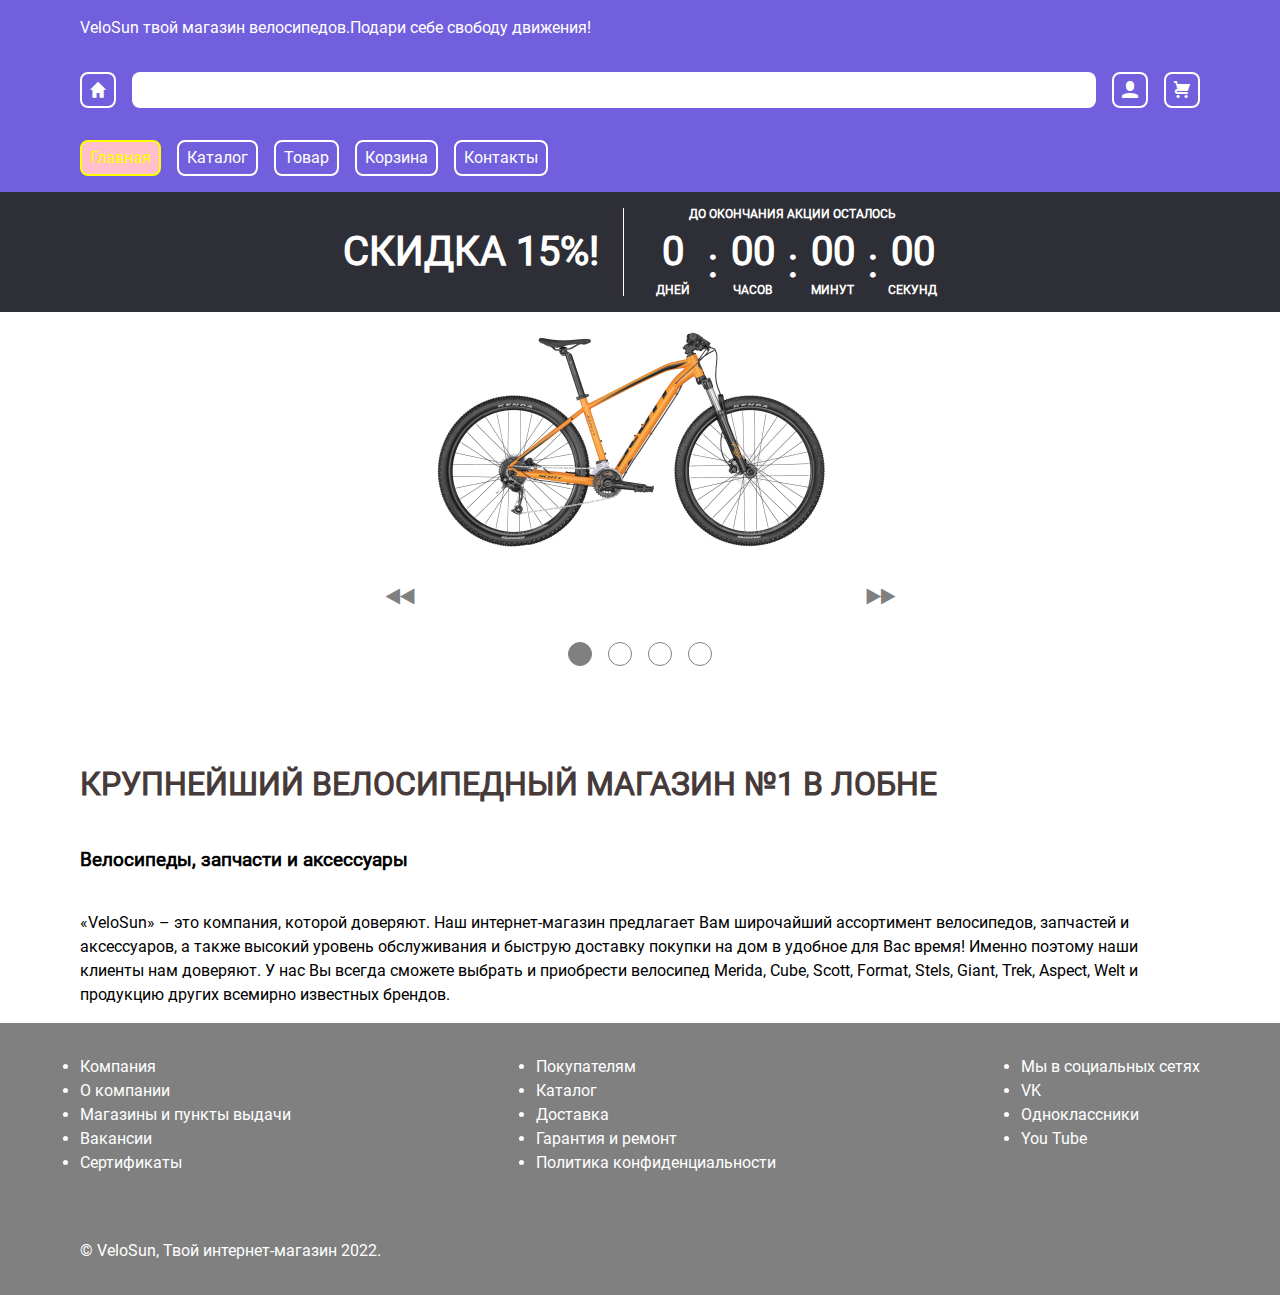
<file: Project/index.html>
<!DOCTYPE html>
<html lang="ru">
<head>
    <meta charset="utf-8">
    
    <meta name="viewport" content="width=device-width, initial-scale=1.0">
    
    <title>VeloSun</title>
    
    <link rel="stylesheet" href="css/style.css">
    
    <script src="js/jquery-3.6.0.min.js"></script>
    
    <script src="js/scripts.js"></script>
    
    <script src="js/main.js"></script>
</head>
<body>
    <header>
        <section>
            <p class="container">VeloSun твой магазин велосипедов.Подари себе свободу движения!</p>
        </section>
        
        <section class="mainhead">
            <div class="container">
                <a href="index.html" class="icon logo"></a>
                <div class="searschform">
                    <!-- <input class="search-text" type="text" name="" placeholder="Я ищу...">
                     <a class="search-btn" href="#"></a> -->

                     
                </div>
                <a href="#" class="icon login"></a>
                <a href="order.html" class="icon order"></a>
            </div>
        </section>
        
        <section>
            <nav class="topmenu container">
                <a href="index.html" class="active">Главная</a>
                <a href="catalog.html">Каталог</a>
                <a href="product.html">Товар</a>
                <a href="order.html">Корзина</a>
                <a href="contacts.html">Контакты</a>
            </nav>
        </section>
    </header>
    
    <main>
        <section class="actionband">
            <div class="container">
                <div class="discount">СКИДКА 15%!</div>
                
                <div class="retaimer" data-fordate="08-08-2022">
                    <div class="toptext">до окончания акции осталось</div>
                    
                    <span class="num"></span>
                    
                    <span class="sept">:</span>
                    
                    <span class="num"></span>
                    
                    <span class="sept">:</span>
                    
                    <span class="num"></span>
                    
                    <span class="sept">:</span>
                    
                    <span class="num"></span>
                </div>
            </div>
        </section>
        
        <section class="slider">
            <div class="container">
                <div class="slider_desk">
                    <div class="slider_block active">
                        <img src="images/1.jpg" alt="pic 1">
                    </div>
                    
                    <div class="slider_block">
                        <img src="images/2.jpg" alt="pic 2">
                    </div>
                    
                    <div class="slider_block">
                        <img src="images/4.jpg" alt="pic 3">
                    </div>
                    
                    <div= class="slider_block">
                        <img src="images/5.jpg" alt="pic 4">
                        
                </div>
                
                <button type="button" class="to_left icon"></button>
                
                <button type="button" class="to_right icon"></button>
                
                <div class="slider_points">
                    <span class="active"></span>
                    <span></span>
                    <span></span>
                    <span></span>
                </div>
            </div>
        </section>
        
        <section>
            <div class="container">
                <h1 id="main">Крупнейший велосипедный магазин №1 в Лобне</h1>
                <br>
                <h3>Велосипеды, запчасти и аксессуары</h3>
                <br>
               <p>«VeloSun» – это компания, которой доверяют. Наш интернет-магазин предлагает Вам широчайший ассортимент велосипедов, запчастей и аксессуаров, а также высокий уровень обслуживания и быструю доставку покупки на дом в удобное для Вас время! Именно поэтому наши клиенты нам доверяют. У нас Вы всегда сможете выбрать и приобрести велосипед Merida, Cube, Scott, Format, Stels, Giant, Trek, Aspect, Welt и продукцию других всемирно известных брендов.</p> 
        </section>
    </main>
    
    <footer>
        <section>
            <div class="container">
                <nav class="footermenu">
                    <ul>
                        <li class="big">Компания</li>
                        <li>О компании</li>
                        <li>Магазины и пункты выдачи</li>
                        <li>Вакансии</li>
                        <li>Сертификаты</li>
                    </ul>
                    <ul>
                        <li class="big">Покупателям</li>
                        <li>Каталог</li>
                        <li>Доставка</li>
                        <li>Гарантия и ремонт</li>
                        <li>Политика конфиденциальности</li>
                    </ul>
                    <ul>
                        <li class="big">Мы в социальных сетях</li>
                        <li>VK</li>
                        <li>Одноклассники</li>
                        <li>You Tube</li>
                    </ul>
                    <!-- <ul>
                        <li class="big">HEADER</li>
                        <li>point</li>
                        <li>point</li>
                        <li>point</li>
                        <li>point</li>
                    </ul> -->
                </nav>
            </div>
        </section>
        <section>
            <div class="container">
                <p class="copy">&copy; VeloSun, Твой интернет-магазин 2022.</p>
            </div>
        </section>
    </footer>
</body>
</html>
</file>
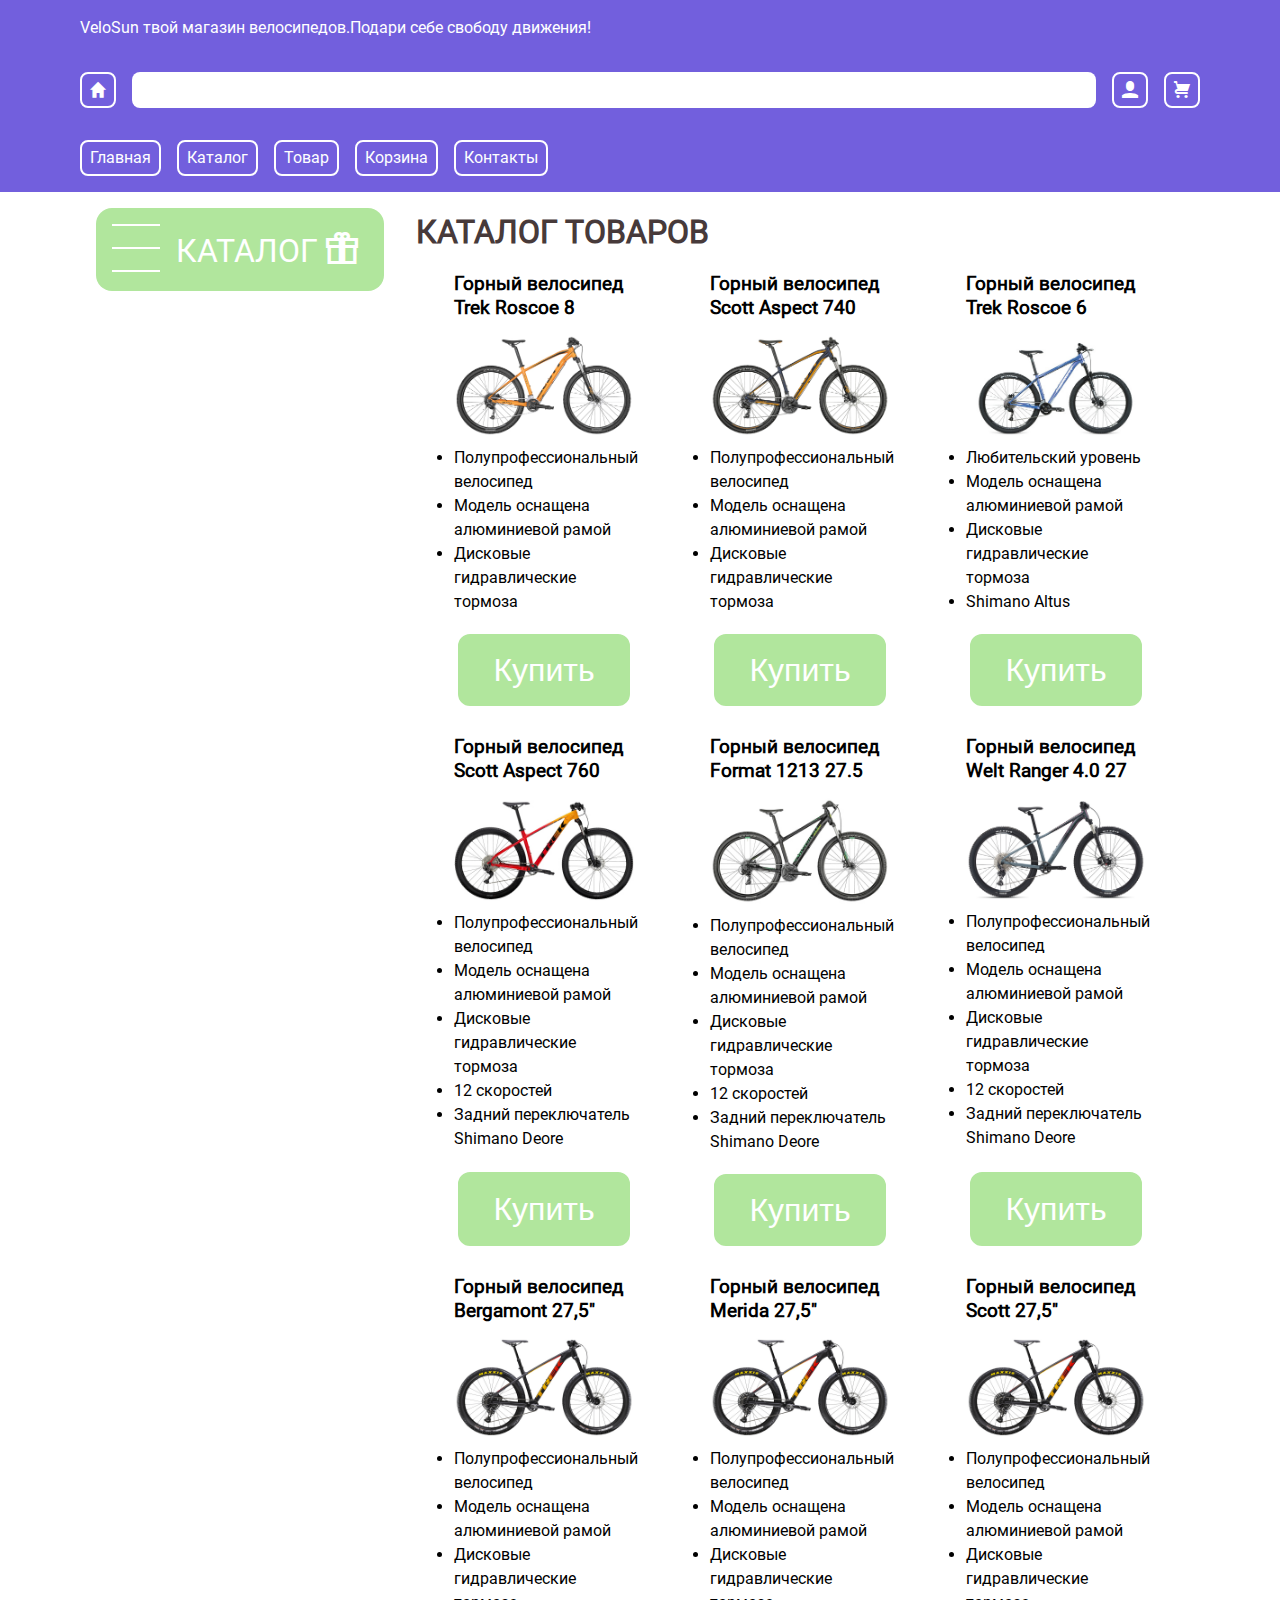
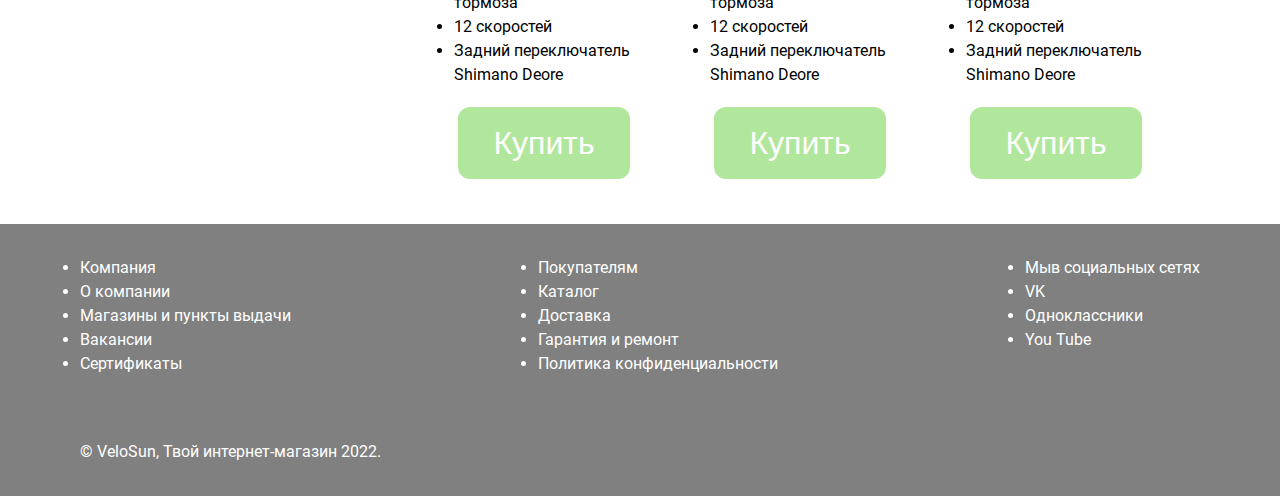
<file: Project/catalog.html>
<!DOCTYPE html>
<html lang="ru">
<head>
    <meta charset="utf-8">
    
    <meta name="viewport" content="width=device-width, initial-scale=1.0">
    
    <title>Catalog</title>
    
    <link rel="stylesheet" href="css/style.css">
    
    <script src="js/jquery-3.6.0.min.js"></script>
    
    <script src="js/scripts.js"></script>
    
    <script src="js/main.js"></script>
</head>
<body>
    <header>
        <section>
            <p class="container">VeloSun твой магазин велосипедов.Подари себе свободу движения!</p>
        </section>
        
        <section class="mainhead">
            <div class="container">
                <a href="index.html" class="icon logo"></a>
                <div class="searschform"></div>
                <a href="#" class="icon login"></a>
                <a href="order.html" class="icon order"></a>
            </div>
        </section>
        
        <section>
            <nav class="container">
                <a href="index.html">Главная</a>
                <a href="catalog.html" class="current">Каталог</a>
                <a href="product.html">Товар</a>
                <a href="order.html">Корзина</a>
                <a href="contacts.html">Контакты</a>
            </nav>
        </section>
    </header>
    
    <main>
        <section class="catalog">
            <div class="container">
                <aside class="catmenu">
                    <div class="opener">КАТАЛОГ <span class="icon cat"></span></div>
                    <nav class="accordeon">
                        <ul>
                            <li class="sub">
                                <a href="catalog.html">Велосипеды</a>
                                <ul>
                                    <li><a href="product.html">Горные велосипеды</a></li>
                                    <li><a href="#">Женские велосипеды</a></li>
                                    <li><a href="#">Двухподвесы</a></li>
                                    <li><a href="#">Комфортные велосипеды</a></li>
                                    </li>
                                </ul>
                            </li>
                            <li class="sub">
                                <a href="#">Аксессуары</a>
                                <ul>
                                    <li><a href="#">Велосипедные сумки</a></li>
                                    <li><a href="#">Фонари</a></li>
                                    <li><a href="#">Насосы</a></li>
                                </ul>
                            </li>
                            <li>
                                <a href="#">Запчасти</a>
                            </li>
                            <li>
                                <a href="#">Экипировка</a>
                            </li>
                            <li class="sub">
                                <a href="#">Инструменты</a>
                                <ul>
                                    <li><a href="#">Товары для ухода за велосипедом</a></li>
                                    <li><a href="#">Смазки для велосипеда</a></li>
                                    <li><a href="#">Наборы для прокачки тормозов</a></li>
                                </ul>
                            </li>
                        </ul>
                    </nav>
                </aside>
                
                <article>
                    <h1>Каталог товаров</h1>
                    
                    <div class="item-desk">
                        <div class="item" data-href="product.html">
                            <h3>Горный велосипед Trek Roscoe 8 </h3>
                            <img src="images/1.jpg" alt="картинка товара" width="180px">
                            <ul class="product-card_desc">
                                <li>Полупрофессиональный велосипед</li>
                                <li>Модель оснащена алюминиевой рамой</li>
                                <li>Дисковые гидравлические тормоза</li>
                                </ul>
                            <button type="button">Купить</button>
                        </div>
                        
                        <div class="item">
                            <h3>Горный велосипед Scott Aspect 740 </h3>
                            <img src="images/2.jpg" alt="картинка товара" width="180px">
                            <ul class="product-card_desc">
                                <li>Полупрофессиональный велосипед</li>
                                <li>Модель оснащена алюминиевой рамой</li> 
                                <li>Дисковые гидравлические тормоза</li>
                                </ul>
                            <button type="button">Купить</button>
                        </div>
                        
                        <div class="item">
                            <h3>Горный велосипед Trek Roscoe 6 </h3>
                            <img src="images/4.jpg" alt="картинка товара" width="180px">
                            <ul class="product-card_desc">
                                <li>Любительский уровень</li>
                                <li>Модель оснащена алюминиевой рамой</li>
                                <li>Дисковые гидравлические тормоза</li>
                                <li>Shimano Altus</li>
                             </ul>
                            <button type="button">Купить</button>
                        </div>

                        <div class="item">
                            <h3>Горный велосипед Scott Aspect 760 </h3>
                            <img src="images/8.jpg" alt="картинка товара" width="180px">
                            <ul class="product-card_desc">
                                <li>Полупрофессиональный велосипед</li>
                                <li>Модель оснащена алюминиевой рамой</li>
                                <li>Дисковые гидравлические тормоза</li>
                                <li>12 скоростей</li>
                                <li>Задний переключатель Shimano Deore</li>
                             </ul>
                            <button type="button">Купить</button>
                        </div>
                        
                        <div class="item">
                            <h3>Горный велосипед Format 1213 27.5</h3>
                            <img src="images/9.jpg" alt="картинка товара" width="180px">
                            <ul class="product-card_desc">
                                <li>Полупрофессиональный велосипед</li>
                                <li>Модель оснащена алюминиевой рамой</li>
                                <li>Дисковые гидравлические тормоза</li>
                                <li>12 скоростей</li>
                                <li>Задний переключатель Shimano Deore</li>
                             </ul>
                            <button type="button">Купить</button>
                        </div>
                        
                        <div class="item">
                            <h3>Горный велосипед Welt Ranger 4.0 27</h3>
                            <img src="images/10.jpg" alt="картинка товара" width="180px">
                            <ul class="product-card_desc">
                                <li>Полупрофессиональный велосипед</li>
                                <li>Модель оснащена алюминиевой рамой</li>
                                <li>Дисковые гидравлические тормоза</li>
                                <li>12 скоростей</li>
                                <li>Задний переключатель Shimano Deore</li>
                             </ul>
                            <button type="button">Купить</button>
                        </div>
                        
                        <div class="item">
                            <h3>Горный велосипед Bergamont  27,5"</h3>
                            <img src="images/11.jpg" alt="картинка товара" width="180px">
                            <ul class="product-card_desc">
                                <li>Полупрофессиональный велосипед</li>
                                <li>Модель оснащена алюминиевой рамой</li>
                                <li>Дисковые гидравлические тормоза</li>
                                <li>12 скоростей</li>
                                <li>Задний переключатель Shimano Deore</li>
                             </ul>
                            <button type="button">Купить</button>
                        </div>

                        <div class="item">
                            <h3>Горный велосипед Merida  27,5"</h3>
                            <img src="images/11.jpg" alt="картинка товара" width="180px">
                            <ul class="product-card_desc">
                                <li>Полупрофессиональный велосипед</li>
                                <li>Модель оснащена алюминиевой рамой</li>
                                <li>Дисковые гидравлические тормоза</li>
                                <li>12 скоростей</li>
                                <li>Задний переключатель Shimano Deore</li>
                             </ul>
                            <button type="button">Купить</button>
                    </div>

                    <div class="item">
                        <h3>Горный велосипед Scott  27,5"</h3>
                        <img src="images/11.jpg" alt="картинка товара" width="180px">
                        <ul class="product-card_desc">
                            <li>Полупрофессиональный велосипед</li>
                            <li>Модель оснащена алюминиевой рамой</li>
                            <li>Дисковые гидравлические тормоза</li>
                            <li>12 скоростей</li>
                            <li>Задний переключатель Shimano Deore</li>
                         </ul>
                        <button type="button">Купить</button>
                </div>
                   
                </article>
            </div>
        </section>
    </main>
    
    <footer>
        <section>
            <div class="container">
                <nav class="footermenu">
                    <ul>
                        <li class="big">Компания</li>
                        <li>О компании</li>
                        <li>Магазины и пункты выдачи</li>
                        <li>Вакансии</li>
                        <li>Сертификаты</li>
                    </ul>
                    <ul>
                        <li class="big">Покупателям</li>
                        <li>Каталог</li>
                        <li>Доставка</li>
                        <li>Гарантия и ремонт</li>
                        <li>Политика конфиденциальности</li>
                    </ul>
                    <ul>
                        <li class="big">Мыв социальных сетях</li>
                        <li>VK</li>
                        <li>Одноклассники</li>
                        <li>You Tube</li>
                    </ul>
                    <!-- <ul>
                        <li class="big">HEADER</li>
                        <li>point</li>
                        <li>point</li>
                        <li>point</li>
                        <li>point</li>
                    </ul> -->
                </nav>
            </div>
        </section>
        <section>
            <div class="container">
                <p class="copy">&copy; VeloSun, Твой интернет-магазин 2022.</p>
            </div>
        </section>
    </footer>
</body>
</html>
</file>
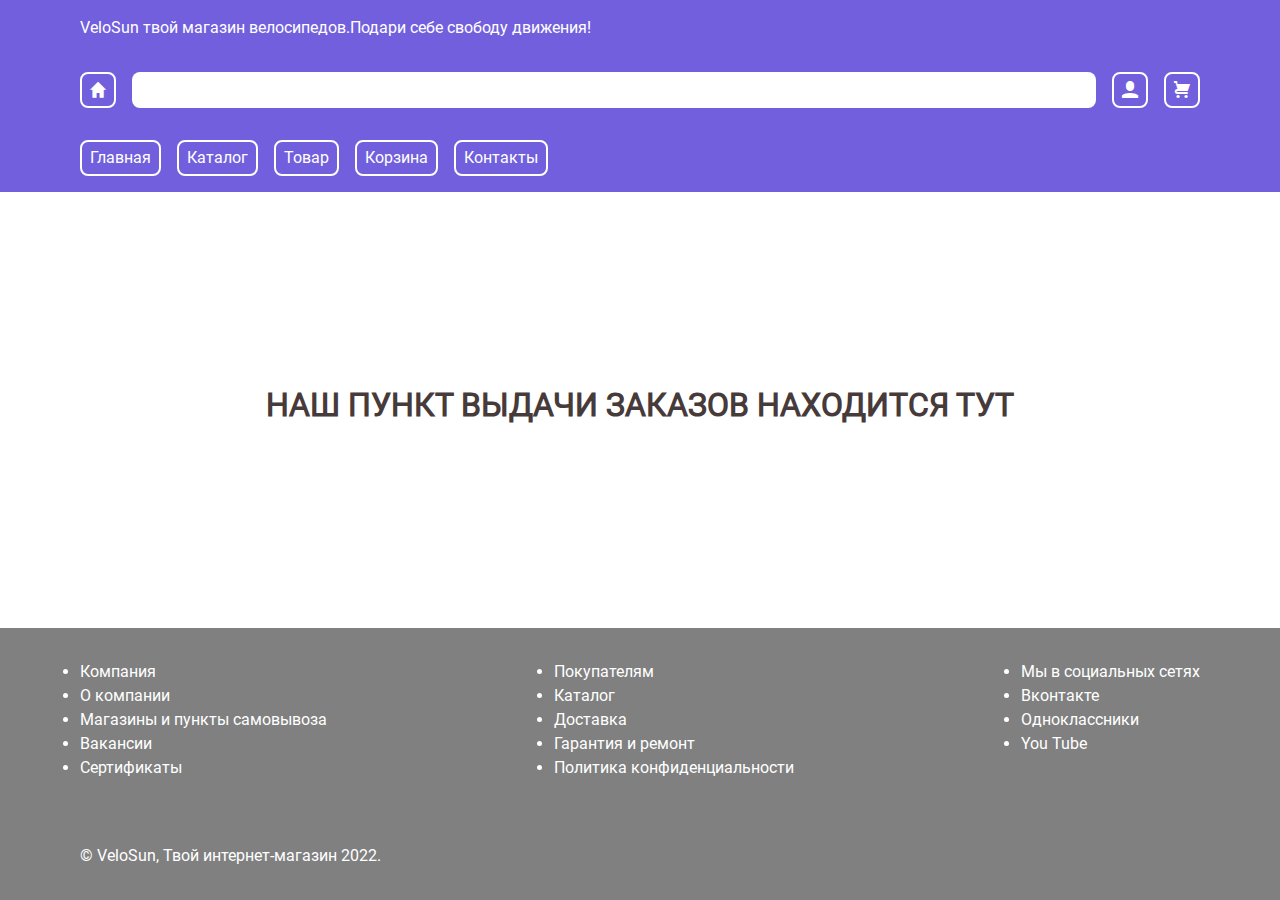
<file: Project/contacts.html>
<!DOCTYPE html>
<html lang="ru">
<head>
    <meta charset="utf-8">
    
    <meta name="viewport" content="width=device-width, initial-scale=1.0">
    
    <title>Contacts</title>
    
    <link rel="stylesheet" href="css/style.css">
    
    <script src="js/jquery-3.6.0.min.js"></script>
    
    <script src="js/scripts.js"></script>
    
    <script src="js/main.js"></script>
</head>
<body>
    <header>
        <section>
            <p class="container">VeloSun твой магазин велосипедов.Подари себе свободу движения!</p>
        </section>
        
        <section class="mainhead">
            <div class="container">
                <a href="index.html" class="icon logo"></a>
                <div class="searschform"></div>
                <a href="#" class="icon login"></a>
                <a href="order.html" class="icon order"></a>
            </div>
        </section>
        
        <section>
            <nav class="container">
                <a href="index.html">Главная</a>
                <a href="catalog.html">Каталог</a>
                <a href="product.html">Товар</a>
                <a href="order.html">Корзина</a>
                <a href="contacts.html" class="current">Контакты</a>
            </nav>
        </section>
    </header>
    
    <main>
        <section class="video">
            <div class="container">
                <video autoplay loop muted style="width:192px;">
                    <source src="media" type="video/mp4">
                </video>
            </div>
        </section>
        <h2><center>Наш пункт выдачи заказов находится тут</center></h2>
        <section class="map">
            <div class="yandexmap">
                <script type="text/javascript" charset="utf-8" async src="https://api-maps.yandex.ru/services/constructor/1.0/js/?um=constructor%3A1ed6da470380ddfc40380143d203b26f4c52f83441f4bf03727bdf488b815b0a&amp;width=780&amp;height=395&amp;lang=ru_RU&amp;scroll=true"></script>
               
            </div>
        </section>
        
        <!-- <section class="yandexmap">
            <div class="container">
                <script type="text/javascript" charset="utf-8" async src="https://api-maps.yandex.ru/services/constructor/1.0/js/?um=constructor%3Ae0fdb894bf2337b110f5a07636614beb6ce11d19aaca5ed75045d1cd7d9d98b6&amp;height=800&amp;lang=ru_RU&amp;scroll=true"></script>
            </div>
        </section> -->
        
        <!-- <section class="twogismap">
            <div class="container">
                <iframe id="map_369030925" frameborder="0" width="400px" height="600px" sandbox="allow-modals allow-forms allow-scripts allow-same-origin allow-popups allow-top-navigation-by-user-activation"></iframe>
                <script type="text/javascript">(function(e,t){var r=document.getElementById(e);r.contentWindow.document.open(),r.contentWindow.document.write(atob(t)),r.contentWindow.document.close()})("map_369030925", "[base64]/[base64]/dm9pZCAwOnIucHJvcGVydGllcy5maWxsT3BhY2l0eSxjb2xvcjpudWxsPT09KG49ZSl8fHZvaWQgMD09PW4/dm9pZCAwOm4ucHJvcGVydGllcy5zdHJva2VDb2xvcix3ZWlnaHQ6bnVsbD09PShhPWUpfHx2b2lkIDA9PT1hP3ZvaWQgMDphLnByb3BlcnRpZXMuc3Ryb2tlV2lkdGgsb3BhY2l0eTpudWxsPT09KG89ZSl8fHZvaWQgMD09PW8/dm9pZCAwOm8ucHJvcGVydGllcy5zdHJva2VPcGFjaXR5fX0scG9pbnRUb0xheWVyOmZ1bmN0aW9uKGUsdCl7cmV0dXJuInJhZGl1cyJpbiBlLnByb3BlcnRpZXM/[base64]/[base64]")</script>

            </div> -->
        </section>
    </main>
    
    <footer>
        <section>
            <div class="container">
                <nav class="footermenu">
                    <ul>
                        <li class="big">Компания</li>
                        <li>О компании</li>
                        <li>Магазины и пункты самовывоза</li>
                        <li>Вакансии</li>
                        <li>Сертификаты</li>
                    </ul>
                    <ul>
                        <li class="big">Покупателям</li>
                        <li>Каталог</li>
                        <li>Доставка</li>
                        <li>Гарантия и ремонт</li>
                        <li>Политика конфиденциальности</li>
                    </ul>
                    <ul>
                        <li class="big">Мы в социальных сетях</li>
                        <li>Вконтакте</li>
                        <li>Одноклассники</li>
                        <li>You Tube</li>
                    </ul>
                    
                    <!-- <ul>
                        <li class="big">HEADER</li>
                        <li>point</li>
                        <li>point</li>
                        <li>point</li>
                        <li>point</li>
                    </ul> -->
                </nav>
            </div>
        </section>
        <section>
            <div class="container">
                <p class="copy">&copy; VeloSun, Твой интернет-магазин 2022.</p>
            </div>
        </section>
    </footer>
</body>
</html>
</file>
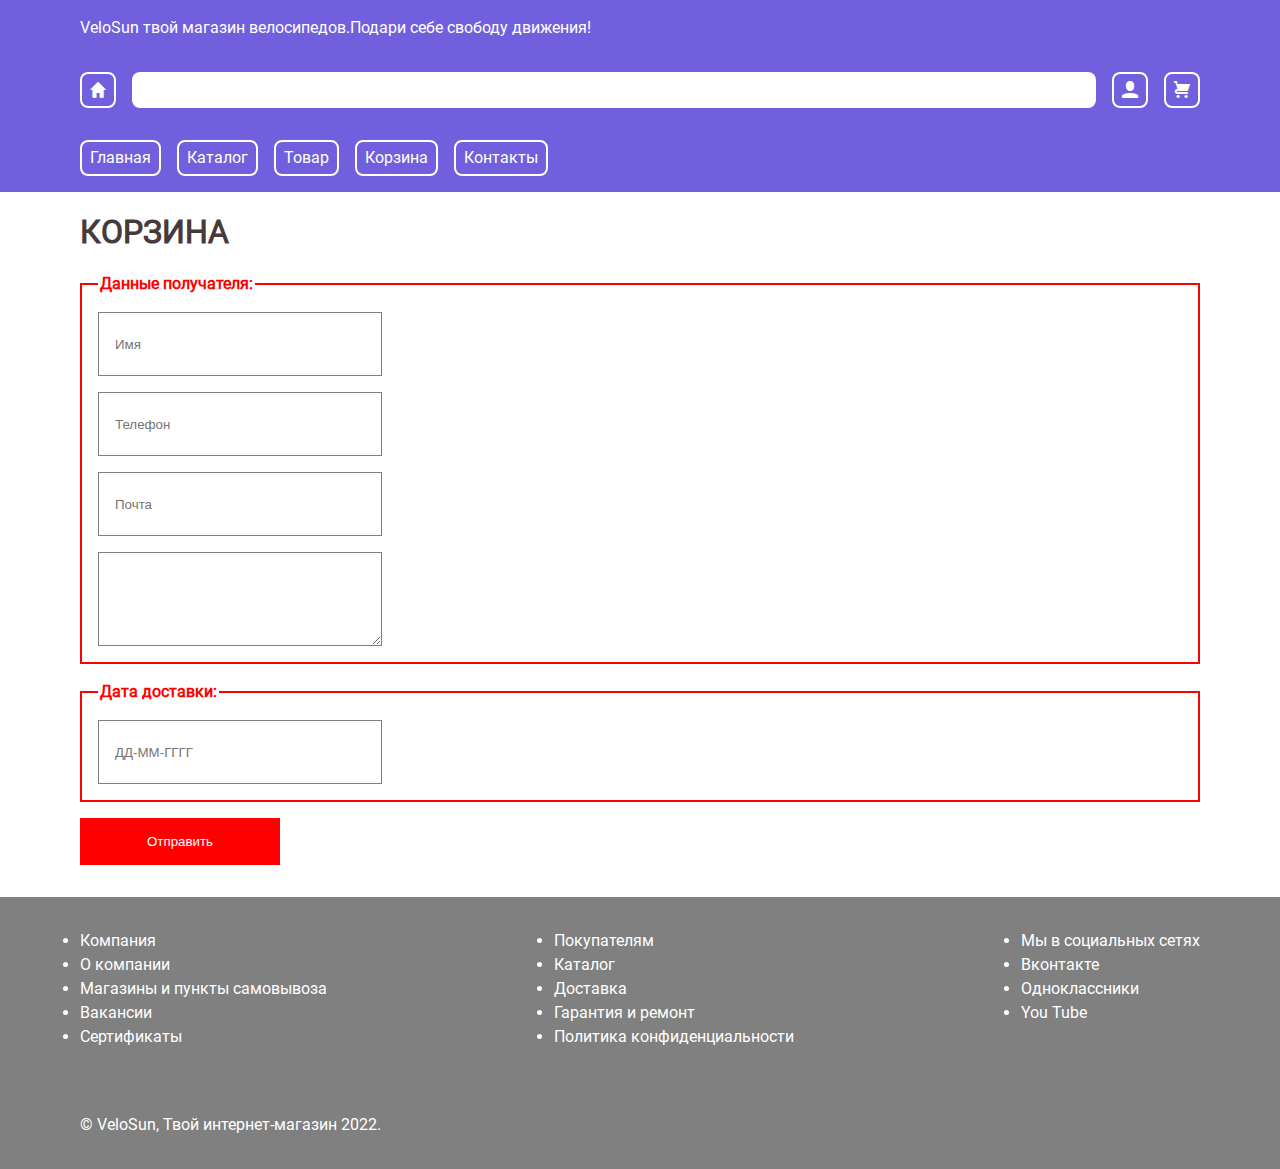
<file: Project/order.html>
<!DOCTYPE html>
<html lang="ru">
<head>
    <meta charset="utf-8">
    
    <meta name="viewport" content="width=device-width, initial-scale=1.0">
    
    <title>Order</title>
    
    <link rel="stylesheet" href="css/style.css">
    
    <script src="js/jquery-3.6.0.min.js"></script>
    
    <script src="js/scripts.js"></script>
    
    <script src="js/main.js"></script>
    
    <script>
        let tovardata = [
            {
                id: 1,
                qty: 2,
                name: 'Велосипед',
                price: 98000,
            },
            {
                id: 2,
                qty: 10,
                name: 'Велосипед 2',
                price: 1000,
            },
            {
                id: 5,
                qty: 1,
                name: 'Велосипед 11',
                price: 50 0000,
            },
        ];
        if (localStorage.getItem('addTovar')) {
            let tovar = JSON.parse(localStorage.getItem('addTovar'));
            for (let i of tovar) {
                tovardata.push(i);
            }
            localStorage.removeItem('addTovar');
        }
    </script>
</head>
<body>
    <header>
        <section>
            <p class="container">VeloSun твой магазин велосипедов.Подари себе свободу движения!</p>
        </section>
        
        <section class="mainhead">
            <div class="container">
                <a href="index.html" class="icon logo"></a>
                <div class="searschform"></div>
                <a href="#" class="icon login"></a>
                <a href="order.html" class="icon order"></a>
            </div>
        </section>
        
        <section>
            <nav class="container">
                <a href="index.html">Главная</a>
                <a href="catalog.html">Каталог</a>
                <a href="product.html">Товар</a>
                <a href="order.html" class="current">Корзина</a>
                <a href="contacts.html">Контакты</a>
            </nav>
        </section>
    </header>
    
    <main>
        <div class="container">
            <h1>Корзина</h1>
            
            <div class="table"></div>
            
            <div class="form">
                <form action="https://jsonplaceholder.typicode.com/posts" method="POST" name="orderform">
                    <fieldset>
                        <legend>Данные получателя:</legend>
                        
                        <input type="text" name="name" id="name" placeholder="Имя">
                        
                        <input type="text" name="phone" id="phone" placeholder="Телефон">
                        
                        <input type="text" name="mail" id="mail" placeholder="Почта">
                        
                        <textarea name="comment" id="comment"></textarea>
                    </fieldset>
                    
                    <fieldset>
                        <legend>Дата доставки:</legend>
                        
                        <input type="text" name="date" id="date" placeholder="ДД-ММ-ГГГГ" autocomplete="off">
                    </fieldset>
                        
                    <button type="submit" class="sendform">Отправить</button>
                </form>
            </div>
            
            <div id="currency1" class="currency"></div>
            <div id="currency2" class="currency"></div>
            <div id="currency3" class="currency"></div>
        </div>
    </main>
    
    <footer>
        <section>
            <div class="container">
                <nav class="footermenu">
                    <ul>
                        <li class="big">Компания</li>
                        <li>О компании</li>
                        <li>Магазины и пункты самовывоза</li>
                        <li>Вакансии</li>
                        <li>Сертификаты</li>
                    </ul>
                    <ul>
                        <li class="big">Покупателям</li>
                        <li>Каталог</li>
                        <li>Доставка</li>
                        <li>Гарантия и ремонт</li>
                        <li>Политика конфиденциальности</li>
                    </ul>
                    <ul>
                        <li class="big">Мы в социальных сетях</li>
                        <li>Вконтакте</li>
                        <li>Одноклассники</li>
                        <li>You Tube</li>
                    </ul>
                    
                    <!-- <ul>
                        <li class="big">HEADER</li>
                        <li>point</li>
                        <li>point</li>
                        <li>point</li>
                        <li>point</li>
                    </ul> -->
                </nav>
            </div>
        </section>
        <section>
            <div class="container">
                <p class="copy">&copy; VeloSun, Твой интернет-магазин 2022.</p>
            </div>
        </section>
    </footer>
</body>
</html>
</file>
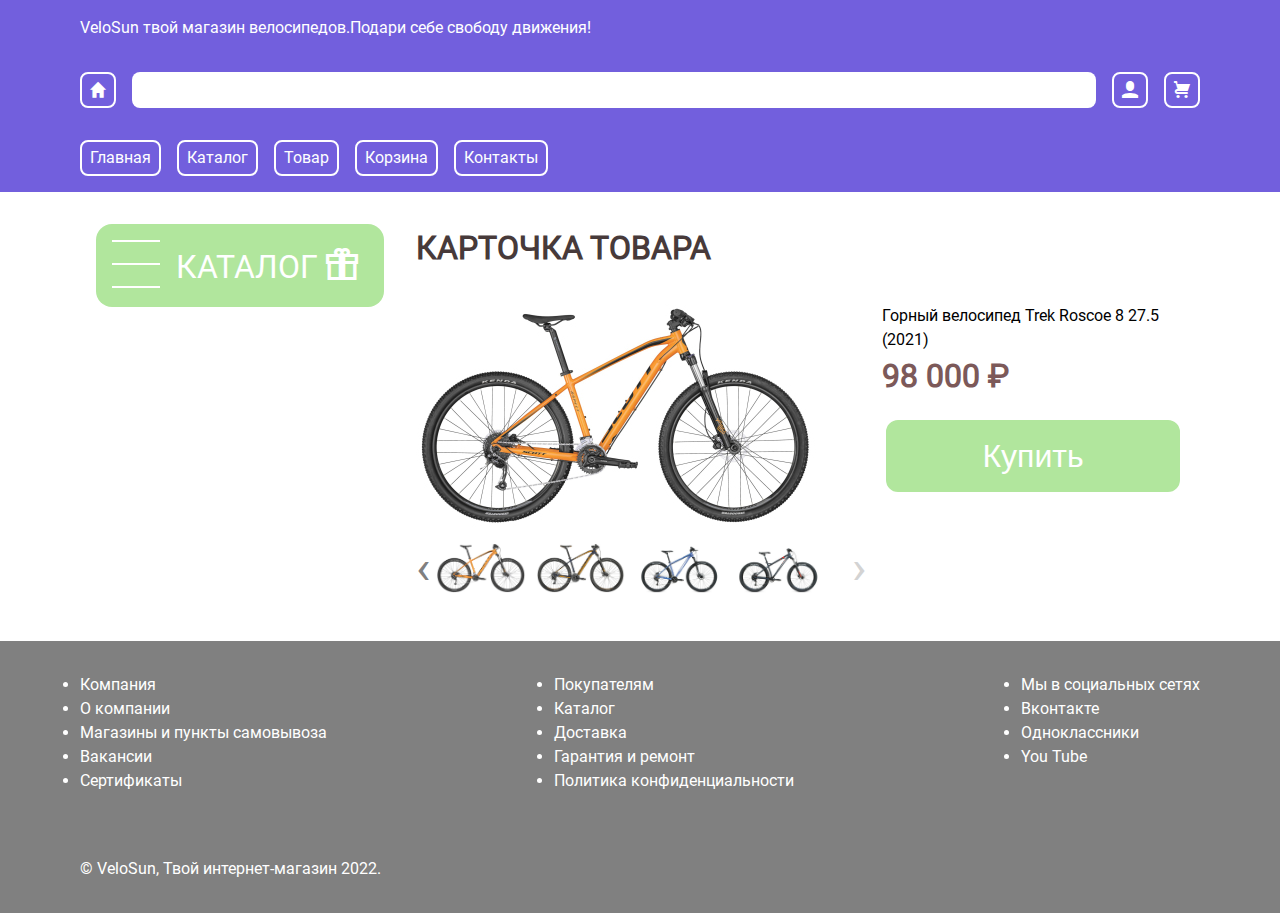
<file: Project/product.html>
<!DOCTYPE html>
<html lang="ru">
<head>
    <meta charset="utf-8">
    
    <meta name="viewport" content="width=device-width, initial-scale=1.0">
    
    <title>Product</title>
    
    <link rel="stylesheet" href="css/style.css">
    
    <script src="js/jquery-3.6.0.min.js"></script>
    
    <script src="js/scripts.js"></script>
    
    <script src="js/main.js"></script>
    
    <script>
    let tovar = {
        id: 4,
        name: 'Велосипед',
        price: 100500,
        qty: 1
    }
    </script>

</head>
<body>
    <header>
        <section>
            <p class="container">VeloSun твой магазин велосипедов.Подари себе свободу движения!</p>
        </section>
        
        <section class="mainhead">
            <div class="container">
                <a href="index.html" class="icon logo"></a>
                <div class="searschform"></div>
                <a href="#" class="icon login"></a>
                <a href="order.html" class="icon order"></a>
            </div>
        </section>
        
        <section>
            <nav class="container">
                <a href="index.html">Главная</a>
                <a href="catalog.html">Каталог</a>
                <a href="product.html" class="current">Товар</a>
                <a href="order.html">Корзина</a>
                <a href="contacts.html">Контакты</a>
            </nav>
        </section>
    </header>
    
    <main>
        <section class="product">
            <div class="container">
                <aside class="catmenu">
                    <div class="opener">КАТАЛОГ <span class="icon cat"></span></div>
                    <nav class="accordeon">
                        <ul>
                            <li class="sub">
                                <a href="catalog.html">Велосипеды</a>
                                <ul>
                                    <li><a href="product.html">Горные велосипеды</a></li>
                                    <li><a href="#">Женские велосипеды</a></li>
                                    <li><a href="#">Двухподвесы</a></li>
                                    <li><a href="#">Комфортные велосипеды</a></li>
                                    </li>
                                </ul>
                            </li>
                            <li class="sub">
                                <a href="#">Аксессуары</a>
                                <ul>
                                    <li><a href="#">Велосипедные сумки</a></li>
                                    <li><a href="#">Фонари</a></li>
                                    <li><a href="#">Насосы</a></li>
                                </ul>
                            </li>
                            <li>
                                <a href="#">Запчасти</a>
                            </li>
                            <li>
                                <a href="#">Экипировка</a>
                            </li>
                            <li class="sub">
                                <a href="#">Инстументы</a>
                                <ul>
                                    <li><a href="#">Товары для ухода за велосипедом</a></li>
                                    <li><a href="#">Смазки для велосипеда</a></li>
                                    <li><a href="#">Наборы для прокачки тормозов</a></li>
                                </ul>
                            </li>
                    </nav>
                </aside>
                
                <article>
                    <h1>Карточка товара</h1>
                    
                    <div class="imagedesk">
                        <div class="bigimage">
                            <img src="images/1.jpg" alt="Велосипед">
                        </div>
                        <div class="mini">
                            <div>
                                <div class="rail">
                                    <img src="images/mini_1.jpg" alt="Велосипед">
                                    <img src="images/mini_2.jpg" alt="Велосипед">
                                    <img src="images/mini_4.jpg" alt="Велосипед">
                                    <img src="images/mini_5.jpg" alt="книга">
                                </div>
                            </div>
                            <span class="gal_left">&#8249;</span>
                            <span class="gal_right disabled">&#8250;</span>
                        </div>
                    </div>
                    
                    <div class="pricedesk">
                        <p class="big">Горный велосипед Trek Roscoe 8 27.5 (2021)</p>
                        <p class="price">98 000 &#8381;</p>
                        <button type="button" class="buy" onclick="addTovar(tovar)">Купить</button>
                    </div>
                    
                    <div class="descriptions"></div>
                </article>
            </div>
        </section>
    </main>
    
    <footer>
        <section>
            <div class="container">
                <nav class="footermenu">
                    <ul>
                        <li class="big">Компания</li>
                        <li>О компании</li>
                        <li>Магазины и пункты самовывоза</li>
                        <li>Вакансии</li>
                        <li>Сертификаты</li>
                    </ul>
                    <ul>
                        <li class="big">Покупателям</li>
                        <li>Каталог</li>
                        <li>Доставка</li>
                        <li>Гарантия и ремонт</li>
                        <li>Политика конфиденциальности</li>
                    </ul>
                    <ul>
                        <li class="big">Мы в социальных сетях</li>
                        <li>Вконтакте</li>
                        <li>Одноклассники</li>
                        <li>You Tube</li>
                    </ul>

                    <!-- <ul>
                        <li class="big">HEADER</li>
                        <li>point</li>
                        <li>point</li>
                        <li>point</li>
                        <li>point</li>
                    </ul> -->
                </nav>
            </div>
        </section>
        <section>
            <div class="container">
                <p class="copy">&copy; VeloSun, Твой интернет-магазин 2022.</p>
            </div>
        </section>
    </footer>
</body>
</html>
</file>
<file: Project/css/style.css>
@font-face {
    font-family: 'icomoon';
    src: url('../fonts/icomoon.woff2') format('woff2');
    font-weight: normal;
    font-style: normal;
}
@font-face {
    font-family: 'roboto';
    src: url('../fonts/Roboto-Regular.woff2') format('woff2');
    font-weight: normal;
    font-style: normal;
}

/* global reset */
html, body, body div, span, label, h1, h2, h3, h4, h5, h6, p, a, em, font, img, s, small, strike, strong, sub, sup, b, u, i, dl, dt, dd, ol, ul, li, button, form, fieldset, article, aside, footer, header, nav, section, input, textarea {
    margin: 0;
    padding: 0;
    border: none;
    outline: none;
    background: none;
    list-style: none;
}
/* font adjusting hack */
html * {
    max-height: 1000000px;
}
/* common */
html {
    height: 100%;
}
body {
    font: normal 16px/24px 'roboto', Arial, Helvetica, sans-serif;
    height: 100%;
    display: flex;
    flex-direction: column;
    
}
.container {
    width: 1120px;
    margin: 0 auto;
    padding: 16px;
}
h1 {
    font: bold 32px/48px 'roboto';
    color: rgb(71, 58, 58);
    margin: 0 0 16px;
    text-transform: uppercase;
}

h2 {
    font: bold 32px/48px 'roboto';
    color: rgb(71, 58, 58);
    margin: 0 0 16px;
    text-transform: uppercase;
}

h3 {
    margin-bottom:15px;
}

/* #main {
        color: rgb(158, 219, 77);
    } */

.screen {
    position: fixed;
    top: 0;
    left: 0;
    right: 0;
    bottom: 0;
    background: rgba(0,0,0,0.6);
}

/* icons */
.icon::before {
    font-family: 'icomoon';
    font-size: inherit;
    font-weight: inherit;
    line-height: inherit;
    color: white;
    text-align: center;
}
.icon:hover::before {
    color: yellow;
}
.logo::before {
    content: '\e900';
}
.login::before {
    content: '\e902';
}
.order::before {
    content: '\e901';
}
.cat::before {
    content: '\e903';
}
.to_left::before {
    content: '\e905';
}
.to_right::before {
    content: '\e904';
}

/* header */
header {
    flex: none;
    background: rgb(114, 95, 221);
    color: rgb(255, 255, 255);
    

}
.searschform {
    background: white;
    border-radius: 8px;
    height: 24px;
    padding: 6px;
    flex: 1 1 auto;
}

.mainhead .container {
    display: flex;
    gap: 16px;
}
.mainhead a {
    height: 24px;
    width: 24px;
    padding: 4px;
    border: 2px solid white;
    border-radius: 8px;
    text-align: center;
    flex: none;
    position: relative;
    text-decoration: none;
}
header nav {
    display: flex;
    gap: 16px;
}
header nav a {
    height: 24px;
    border: 2px solid white;
    border-radius: 8px;
    flex: none;
    text-decoration: none;
    padding: 4px 8px;
    color: white;
}
header a.active,
header a:hover {
    color: yellow;
    border-color: yellow;
    background: pink;
}
header .icon::before {
    position: absolute;
    top: 4px;
    left: 4px;
    right: 4px;
    bottom: 4px;
}

/* footer */
footer {
    flex: none;
    background: gray;
    color: white;
}
footer section {
    padding: 16px 0;
}
.footermenu {
    display: flex;
    justify-content: space-between;
}

/* main */
main {
    flex: 1 1 auto;
}

/* actions */
.actionband {
    background: rgb(46, 47, 54);
    color: #fff;
    text-transform: uppercase;
}
.actionband .container {
    display: flex;
    align-items: center;
    justify-content: center;
}
.discount,
.retaimer,
.sept,
.num {
    font-weight: bold;
    font-size: 40px;
    line-height: 1;
}
.toptext,
.subnum {
    font-size: 12px;
}
.retaimer {
    border-left: 1px solid #fff;
    padding: 24px 0 0 24px;
    margin-left: 24px;
    position: relative;
    text-align: center;
}
.toptext {
    position: absolute;
    top: 0;
    left: 24px;
    right: 0;
}
.sept,
.num {
    display: inline-block;
    vertical-align: top;
}
.sept {
    padding: 12px 0;
}
.num {
    padding-bottom: 24px;
    position: relative;
    min-width: 50px;
}
.subnum {
    position: absolute;
    bottom: 0;
    left: 0;
    right: 0;
}

/* slider */
.slider .container,
.slider_desk,
.slider_block {
    width: 417px;
    height: 400px;
}
.slider .container {
    padding: 16px 64px;
    position: relative;
}
.slider_desk {
    overflow: hidden;
    position: relative;
    background: #fff;
}
.slider_block {
    position: absolute;
    left: 0;
    top: 0;
    z-index: -1;
}
.slider_block.active {
    z-index: 1;
}
.slider button {
    position: absolute;
    height: 32px;
    width: 32px;
    border-radius: 8px;
    text-align: center;
    top: 269px;
    z-index: 1;
    cursor: pointer;
    font-size: 32px;
    line-height: 32px;
}
.slider .to_left {
    left: 16px;
}
.slider .to_right {
    right: 16px;
}
.slider button::before,
.slider button::after {
    color: gray;
}
.slider_points {
    position: absolute;
    z-index: 1;
    width: 417px;
    height: 24px;
    display: flex;
    justify-content: center;
    gap: 16px;
    top: 330px;
    left: 64px;
}
.slider_points span {
	flex: none;
    border-radius: 50%;
	border: 1px solid gray;
	height: 22px;
	width: 22px;
	cursor: pointer;
}
.slider_points span:hover {
	border-color: yellow;
}
.slider_points span.active {
    background: gray;
}
.slider_points span.active:hover {
	background: yellow;
}

/* catalog */
.catalog .container {
    overflow: hidden;
    padding: 0;
}
.catalog aside,
.product aside {
    float: left;
    width: 288px;
    padding: 16px;
}
.catalog article,
.product article {
    margin-left: 320px;
    padding: 16px;
}
.product article {
    display: grid;
    gap: 16px;
    grid-template-columns: 450px 1fr;
}
.product article h1,
.product article .descriptions {
    grid-column-start: 1;
    grid-column-end: 3;
}
.price {
    font: bold 32px/48px 'roboto';
    color: rgb(124, 89, 89);
}
.item-desk {
    display: grid;
    grid-template-columns: repeat(3, 1fr);
    grid: column gap 16px;
    padding: auto;
    flex-basis: 50%;
    
}
.item {
    display: flex;
    flex-wrap: wrap;
    width: 180px;
    cursor: pointer;
    justify-self: center;
    margin-bottom: 25px;
    align-content: stretch;
   
}
.item:hover {
    box-shadow: 1px 1px 15px rgba(0,0,0,0.3);
}
.buy,
.item button {
    background: #b1e69d;
    color: white;
    font-size: 32px;
    line-height: 48px;
    padding: 12px 28px;
    display: block;
    width: 100%;
    border-radius: 16px;
    margin: 16px 0 0;
    border: 4px solid white;
    cursor: pointer;
}
.buy:hover,
.item button:hover {
    color: rgb(95, 95, 44);
}

li {
    list-style-type: disc;
}

.product-card_desc {
    margin-top: 10px;
}

@media (max-width: 1200px) {
    .item-desk {
        grid-template-columns: repeat(2, 1fr);
        flex-basis: 25%;
    }   
}

@media (max-width: 800px) {
    .item-desk {
        grid-template-columns: repeat(1, 1fr);
        flex-basis: 100%;
    }   
}


/* catmenu */
.opener {
    font-size: 32px;
    line-height: 48px;
    padding: 16px 16px 16px 80px;
    background: #b1e69d;
    color: white;
    cursor: pointer;
    border-radius: 16px;
    margin-bottom: 16px;
    position: relative;
}
.opener::before,
.opener::after {
    position: absolute;
    left: 16px;
    width: 48px;
    height: 48px;
    content: '';
}
.opener::before {
    top: 16px;
    border-top: 2px solid white;
    border-bottom: 2px solid white;
    height: 21px;
    transform-origin: left top;
    transition: border-bottom-width 1.4s step-end, transform 1.5s ease, width 1.5s ease;
}
.opener::after {
    top: 41px;
    border-bottom: 2px solid white;
    height: 21px;
    transform-origin: left bottom;
    transition: transform 1.5s ease, width 1.5s ease;
}
.opener:hover,
.opener:hover::before,
.opener:hover::after,
.opener:hover span::before {
    color:rgb(95, 95, 44);
    border-color: rgb(95, 95, 44);
}
.open .opener::before,
.open .opener::after {
    width: 66px;
}
.open .opener::before {
    border-bottom-width: 0;
    transform: rotate(45deg);
    transition: border-bottom-width 1.4s step-start, transform 1.5s ease, width 1.5s ease;
}
.open .opener::after {
    transform: rotate(-45deg);
}
.accordeon {
    display: none;
}
.open .accordeon {
    display: block;
}
.accordeon .sub {
    padding-right: 24px;
    position: relative;
}
.accordeon .sub::after {
    position: absolute;
    width: 24px;
    right: 0;
    top: 0;
    text-align: center;
    content: '\2b9a';
    transition: transform .5s ease;
    cursor: pointer;
}
.accordeon .sub.open::after {
    transform: rotate(90deg);
    transform-origin: center;
}
.accordeon .sub > a {
    text-transform: uppercase;
    text-decoration: none;
}
.accordeon .sub > a:hover {
    text-decoration: underline;
}
.accordeon .sub > ul {
    display: none;
    transition: all .5s step-start;
}
.accordeon .sub.open > ul {
    display: block;
    transition: all .5s step-end;
}

/* gallery */
.bigimage {
    line-height: 0;
    margin-bottom: 16px;
}
.bigimage img {
    cursor: pointer;
}
.mini {
    width: 410px;
    padding: 0 20px;
    position: relative;
}
.mini > div {
    height: 50px;
    overflow: hidden;
    position: relative;
}
.mini > span {
    position: absolute;
    top: 0;
    font-size: 48px;
    line-height: 50px;
    color: gray;
    cursor: pointer;
}
.mini > span:hover {
    color: red;
}
.mini > span.disabled {
    color: lightgray;
}
.gal_left {
    left: 0;
}
.gal_right {
    right: 0;
}
.rail {
    height: 50px;
    position: absolute;
    left: 0;
    display: flex;
    gap: 10px;
}
.rail img {
    cursor: pointer;
}

/* popups */
.lightbox,
.calendarbox,
.alertbox {
    position: fixed;
    left: 50%;
    top: 50%;
    padding: 16px;
    border-radius: 16px;
    background: white;
    opacity: 0;
}
.alertbox {
    width: 360px;
    height: 60px;
    margin: -46px auto auto -196px;
}
.calendarbox {
    width: 398px;
    margin: -215px auto auto -215px;
}
.lightbox button,
.calendarbox button,
.alertbox button {
    position: absolute;
    top: 32px;
    right: 32px;
    color: white;
    font-size: 64px;
    line-height: 37px;
    cursor: pointer;
}
.lightbox button:hover,
.calendarbox button:hover,
.alertbox button:hover {
    color: yellow;
}
.calendarbox span {
    flex: none;
    height: 48px;
    width: 48px;
    display: block;
    line-height: 48px;
    text-align: center;
    border: 1px solid gray;
    color: gray;
}
.calendarbox strong {
    flex: auto;
    line-height: 48px;
    text-align: center;
    color: gray;
}
.calendarbox .dp_header {
    display: flex;
    height: 48px;
    width: 398px;
    gap: 8px;
    margin-bottom: 8px;
}
.calendarbox .dp_grid {
    display: grid;
    gap: 8px;
    grid-template-columns: repeat(7, 50px);
}
.calendarbox .holiday {
    color: red;
    border-color: red;
}
.calendarbox .headday {
    border-color: transparent;
    font-weight: bold;
}
.calendarbox .empty {
    border-color: transparent;
}



/* order */
.table div {
    font-size: 24px;
    line-height: 48px;
}
.tr {
    display: grid;
    grid-template-columns: 5% 30% 20% 20% 20% 5%;
}
.tr.top {
    font-weight: bold;
    border-bottom: 1px solid black;
}
.tr.bottom {
    font-weight: bold;
    border-top: 1px solid black;
}
.table .price {
    font-weight: normal;
    color: black;
}
.table .top .price {
    font-weight: bold;
}
.table .price::after,
.table .summa::after,
.table .itog::after {
	content: '\0020\20BD';
}
.bottom .text {
    grid-column-start: 3;
    grid-column-end: 4;
}
.bottom .itog {
    grid-column-start: 5;
    grid-column-end: 6;
}
.table button {
    font-size: 24px;
    line-height: 48px;
    width: 48px;
    cursor: pointer;
    flex: none;
}
.table button:active {
    box-shadow: inset 1px 1px 5px rgba(0, 0, 0, 0.4);
    border-radius: 16px;
}
.quantity {
    display: flex;
    padding-right: 48px;
    gap: 16px;
}
.quantity span {
    flex: auto;
    text-align: center;
}
.currency {
    margin-top: 16px;
}
fieldset {
    margin: 16px 0;
    border: 2px solid red;
    padding: 16px;
}
legend {
    font-weight: bold;
    color: red;
}
input {
    display: block;
    margin-top: 16px;
    border: 1px solid gray;
    padding: 16px;
    color: gray;
    height: 30px;
    width: 250px;
}
textarea {
    display: block;
    margin-top: 16px;
    border: 1px solid gray;
    padding: 16px;
    color: gray;
    height: 60px;
    width: 250px;
}
legend + input {
    margin: 0;
}
.sendform {
    display: block;
    width: 200px;
    padding: 16px;
    background: red;
    color: white;
    cursor: pointer;
}

.yandexmap {
    display: flex;
    justify-content:center;
    margin-bottom: 50px;
    margin-top: 50px;
}
</file>
